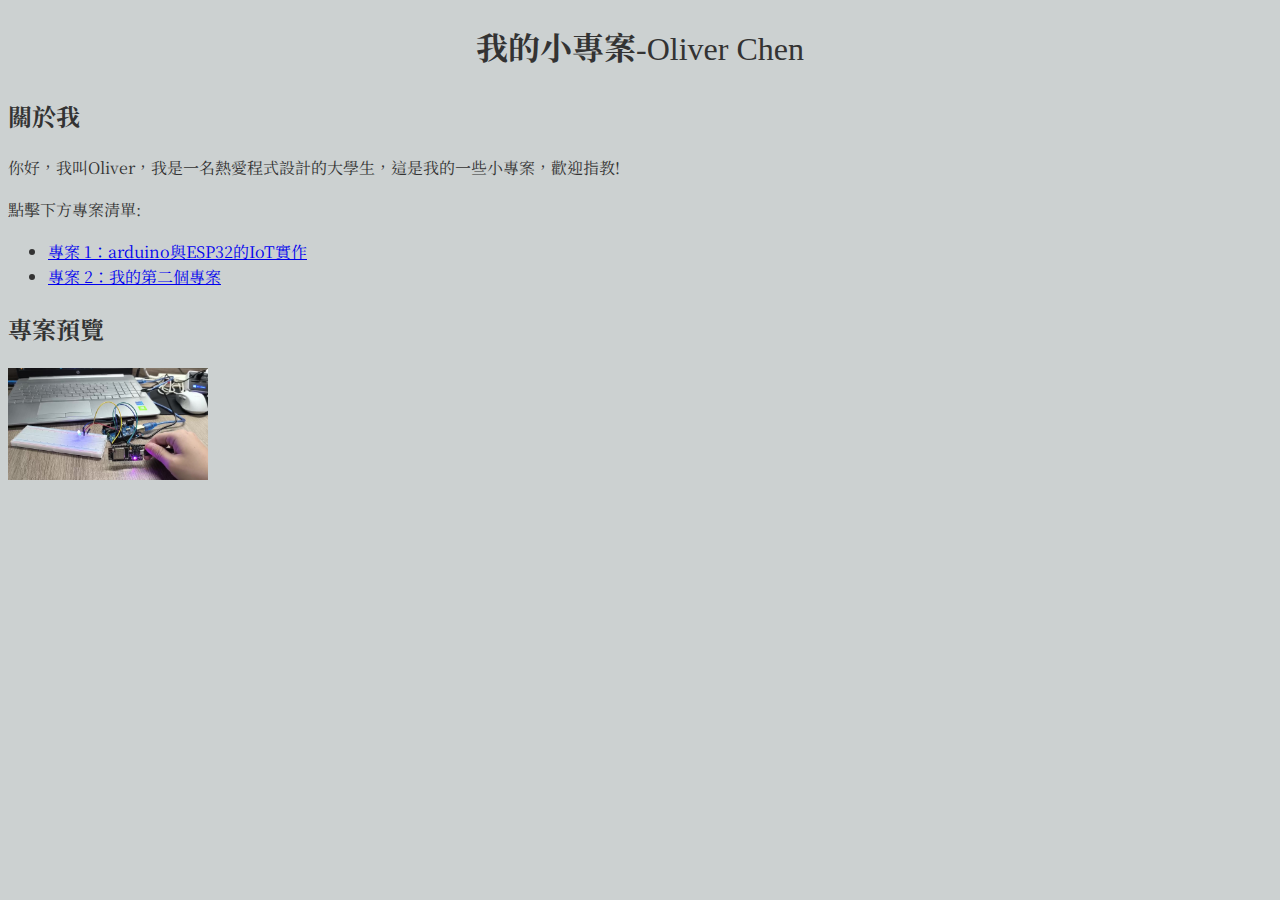
<file: index.html>
<!DOCTYPE html>
 <html lang="zh-TW">
 <head>
     <title>我的專案展示</title>    
<link rel="preconnect" href="https://fonts.googleapis.com">
     <link rel="preconnect" href="https://fonts.gstatic.com" crossorigin>
     <link href="https://fonts.googleapis.com/css2?family=Noto+Serif+TC:wght@200..900&display=swap" rel="stylesheet">
     <link rel="stylesheet" href="/css/style.css">
 </head>
 <body>
     <h1><CENTER>我的小專案<span lang="en">-Oliver Chen</span></CENTER></h1>
     <h2>關於我</h2>
     <p>你好，我叫Oliver，我是一名熱愛程式設計的大學生，這是我的一些小專案，歡迎指教!</p>
     
     <p>點擊下方專案清單:</p>
     <ul>
         <li><a href="projects/project1.html">專案 1：arduino與ESP32的IoT實作</a></li>
         <li><a href="projects/project2.html">專案 2：我的第二個專案</a></li>
     </ul>
     
     <h2>專案預覽</h2>
     <a href="projects/project1.html"><img src="/images/proj1-pic1.jpg" alt="專案 1 預覽" class="preview-img"></a>
</body>
</html>
</file>
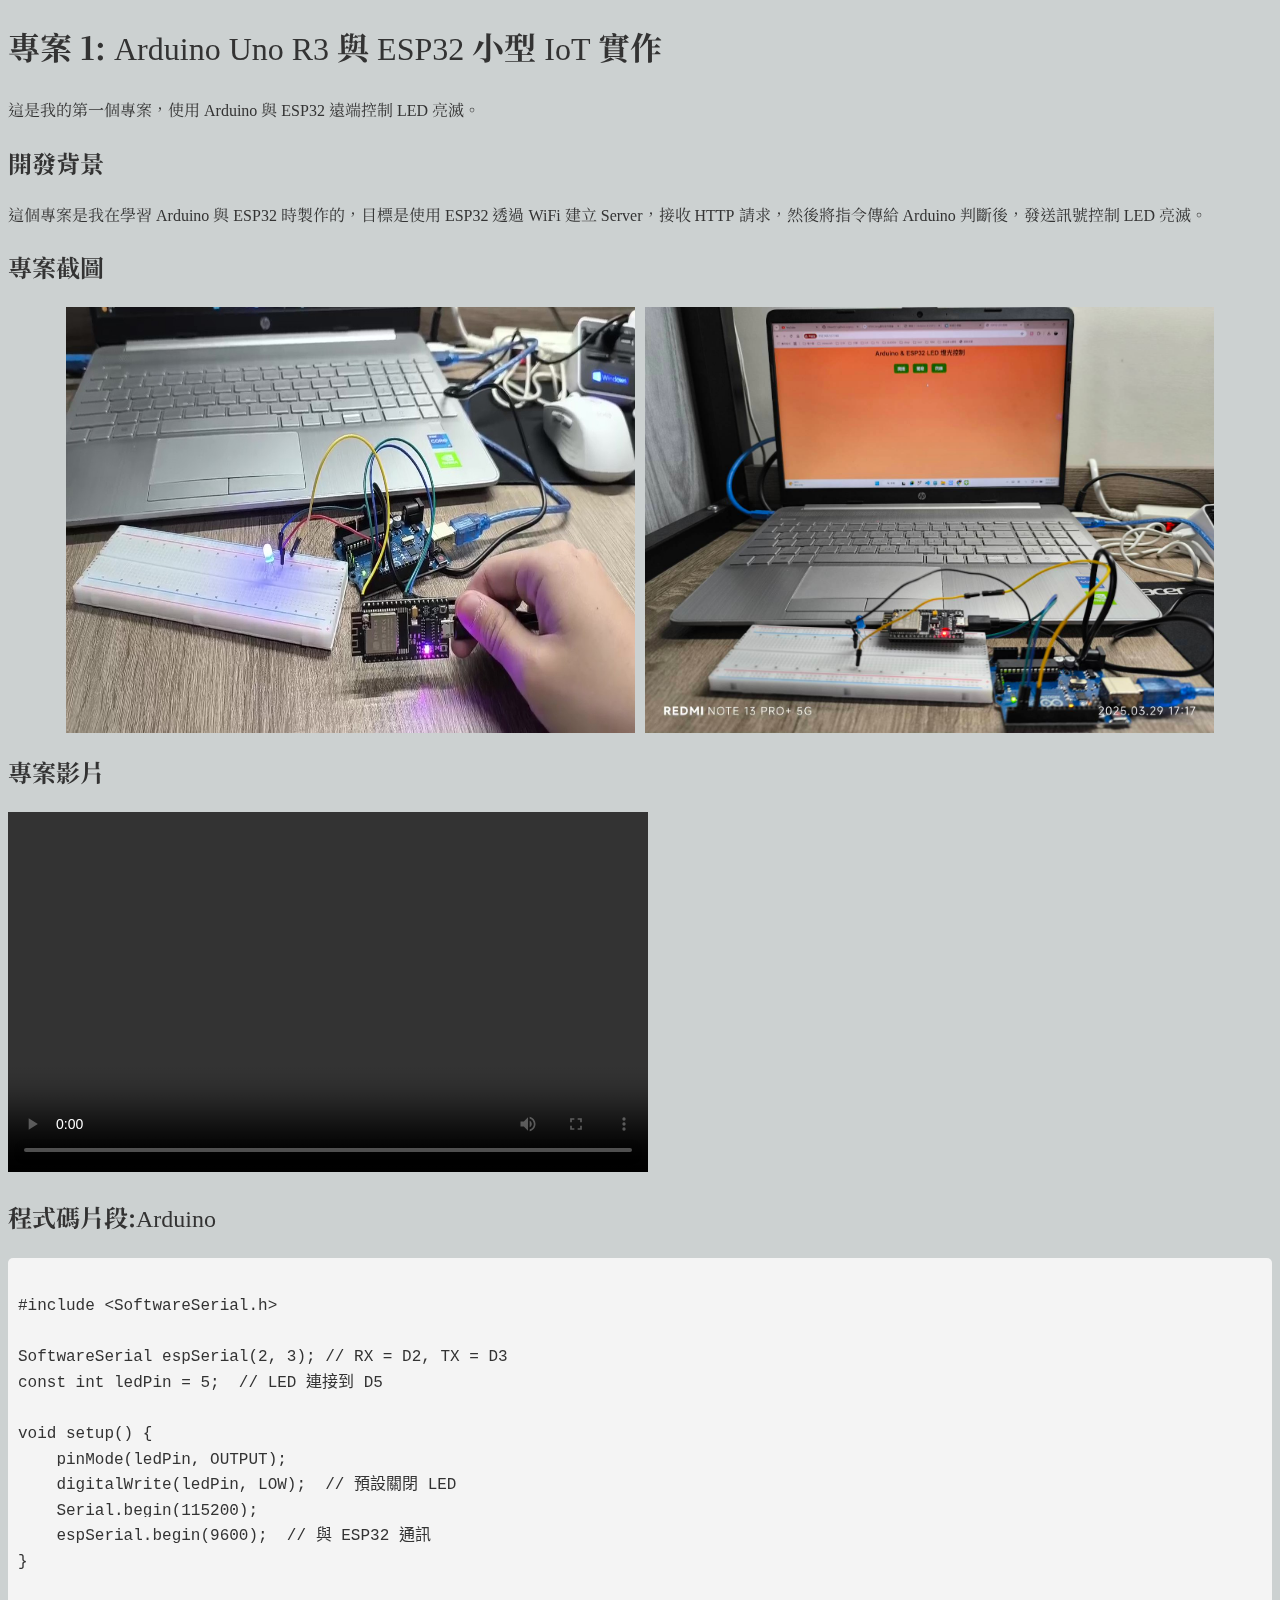
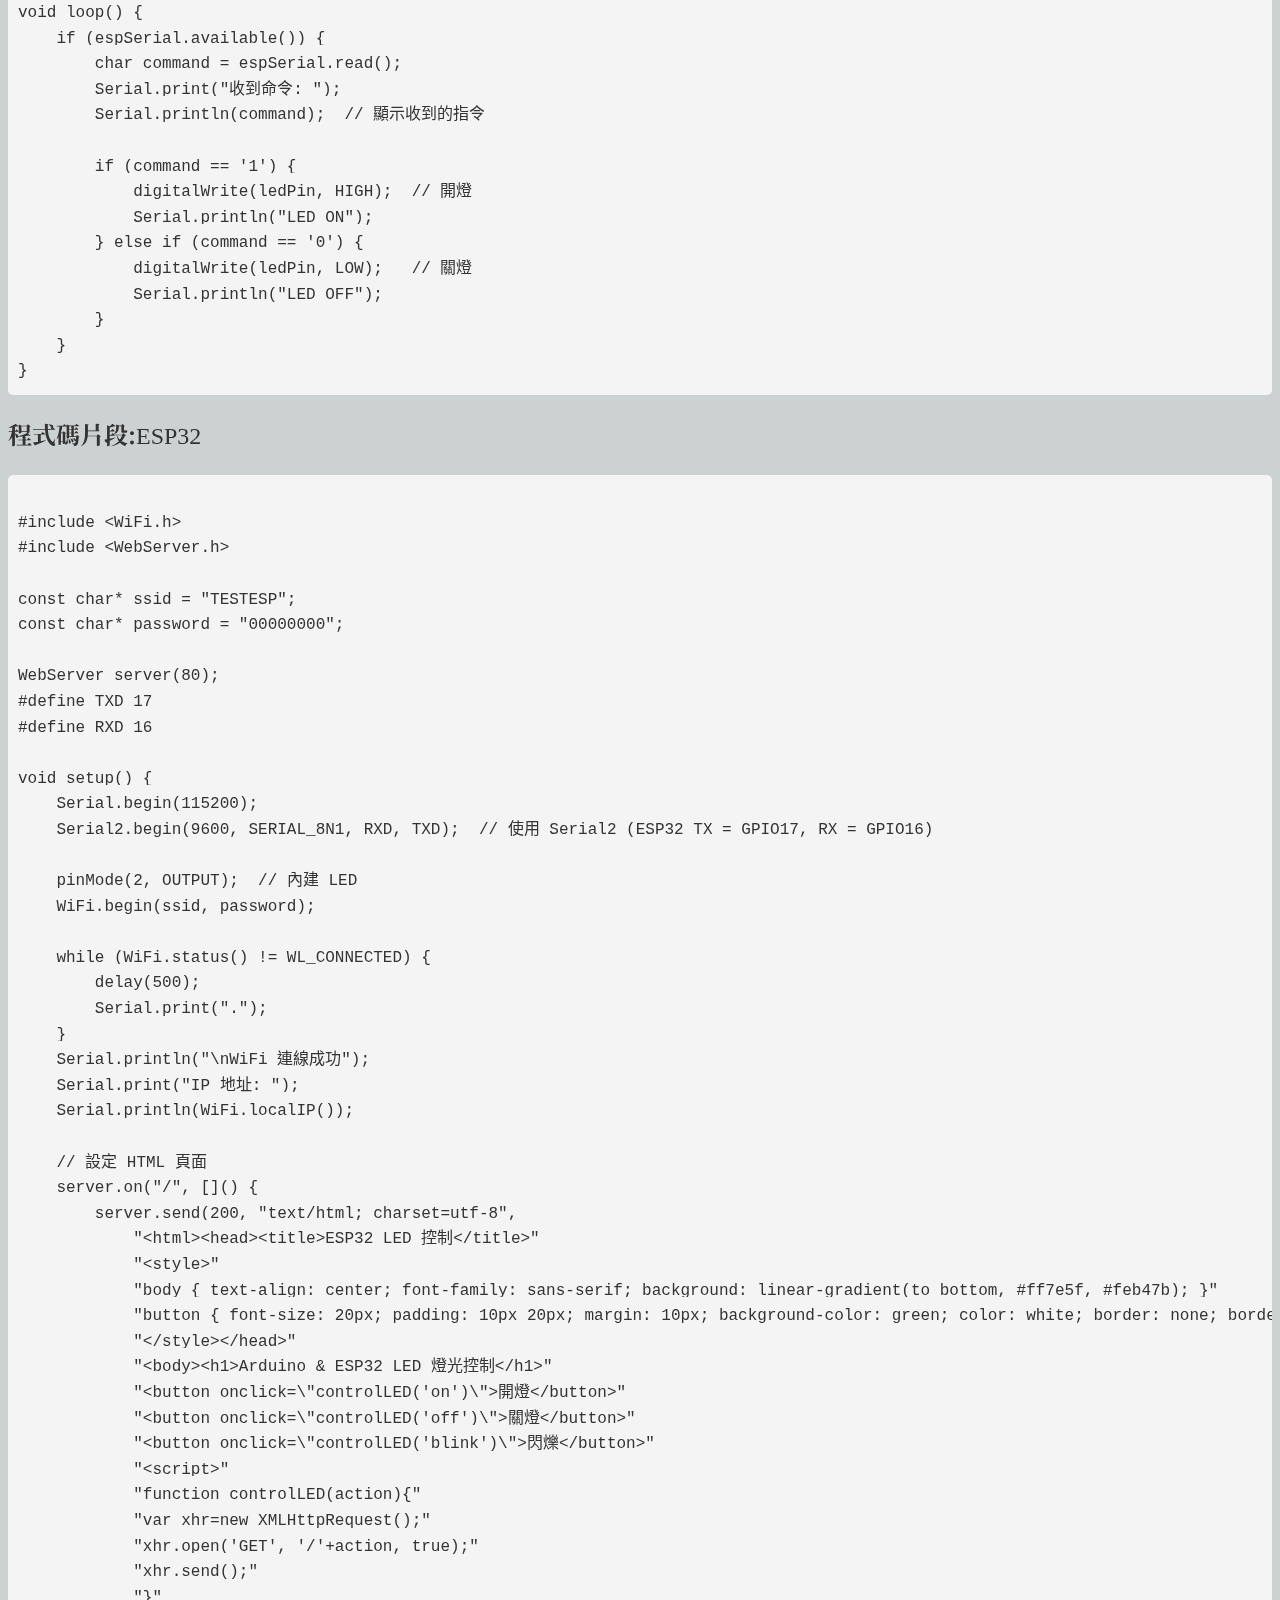
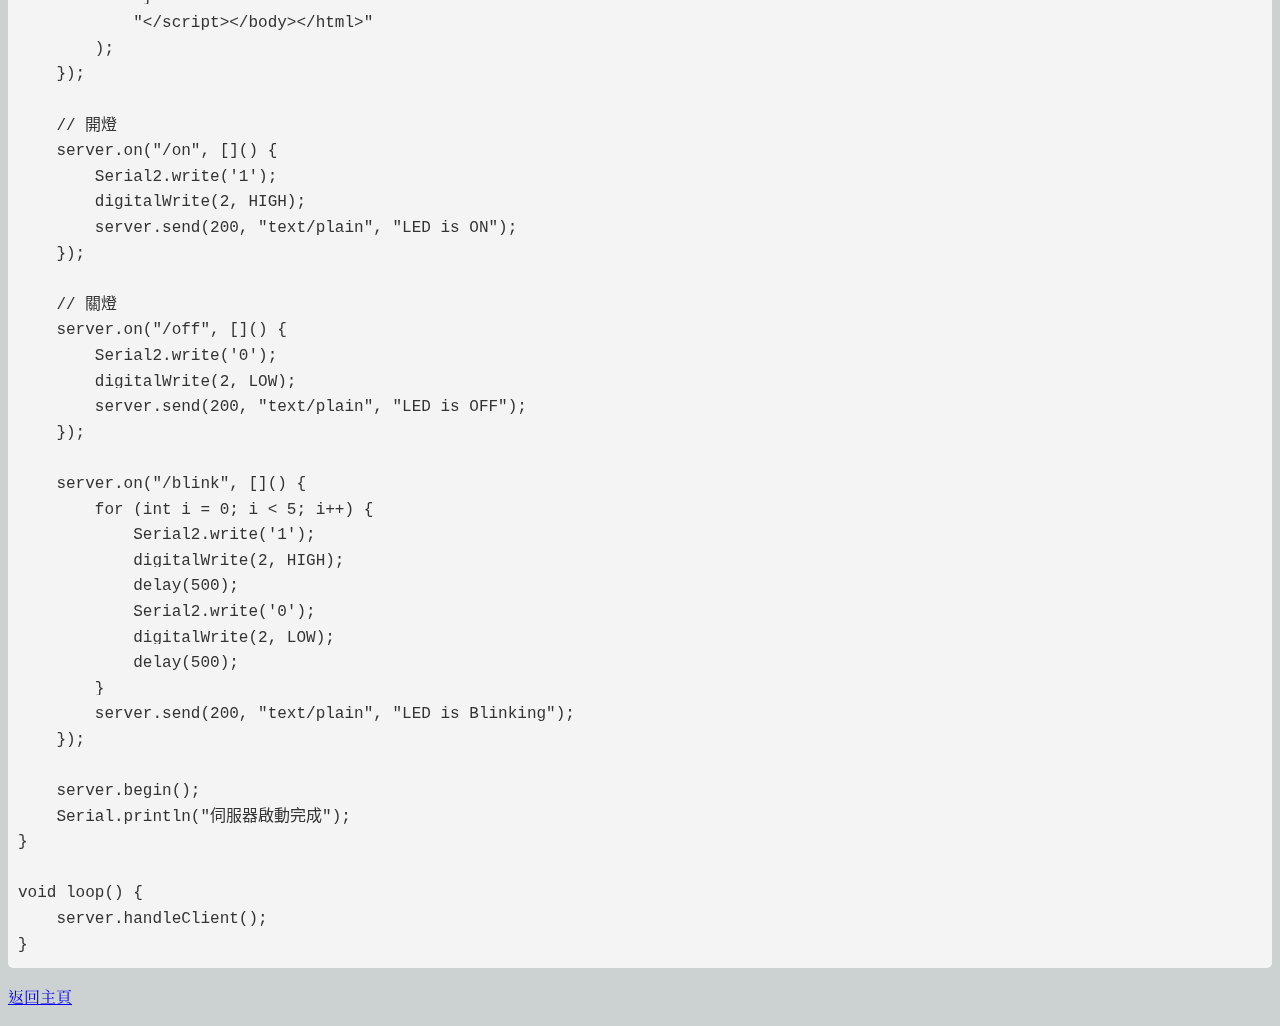
<file: projects/project1.html>
<!DOCTYPE html>
<html lang="zh-TW">
<head>
    <meta charset="UTF-8">
    <meta name="viewport" content="width=device-width, initial-scale=1.0">
    <meta name="description" content="使用 Arduino Uno R3 和 ESP32 進行 IoT 小型實作，透過 WiFi 控制 LED 亮滅">
    <title>專案 1 - Arduino & ESP32 IoT</title>
    <link rel="preconnect" href="https://fonts.googleapis.com">
    <link rel="preconnect" href="https://fonts.gstatic.com" crossorigin>
    <link href="https://fonts.googleapis.com/css2?family=Noto+Serif+TC:wght@200..900&display=swap" rel="stylesheet">
    <link rel="stylesheet" href="/css/style.css">
</head>
<body>

    <h1>專案 1: <span lang="en">Arduino Uno R3</span> 與 <span lang="en">ESP32</span> 小型 <span lang="en">IoT</span> 實作</h1>

    <p>這是我的第一個專案，使用 <span lang="en">Arduino</span> 與 <span lang="en">ESP32</span> 遠端控制 <span lang="en">LED</span> 亮滅。</p>

    <h2>開發背景</h2>
    <p>這個專案是我在學習 <span lang="en">Arduino</span> 與 <span lang="en">ESP32</span> 時製作的，目標是使用 <span lang="en">ESP32</span>
    透過 <span lang="en">WiFi</span> 建立 <span lang="en">Server</span>，接收 <span lang="en">HTTP</span> 請求，然後將指令傳給
    <span lang="en">Arduino</span> 判斷後，發送訊號控制 <span lang="en">LED</span> 亮滅。</p>

    <h2>專案截圖</h2>
    <div class="image-container">
    <img src="/images/proj1-pic1.jpg" alt="專案 1 截圖">
    <img src="/images/proj1-pic2.jpg" alt="專案 1 截圖 2">
    </div>

    <h2>專案影片</h2>
    <!-- 插入影片 -->
    <video width="640" height="360" controls>
    <source src="https://oliver051.github.io/videos/proj1-video.mp4" type="video/mp4">
    您的瀏覽器不支援 HTML5 影片標籤。
    </video>

    <h2>程式碼片段:<span lang="en">Arduino</span></h2>
    <pre><code>
#include &lt;SoftwareSerial.h&gt;

SoftwareSerial espSerial(2, 3); // RX = D2, TX = D3
const int ledPin = 5;  // LED 連接到 D5

void setup() {
    pinMode(ledPin, OUTPUT);
    digitalWrite(ledPin, LOW);  // 預設關閉 LED
    Serial.begin(115200);
    espSerial.begin(9600);  // 與 ESP32 通訊
}

void loop() {
    if (espSerial.available()) {
        char command = espSerial.read();
        Serial.print("收到命令: ");
        Serial.println(command);  // 顯示收到的指令

        if (command == '1') {
            digitalWrite(ledPin, HIGH);  // 開燈
            Serial.println("LED ON");
        } else if (command == '0') {
            digitalWrite(ledPin, LOW);   // 關燈
            Serial.println("LED OFF");
        }
    }
}</code></pre>
    
    <h2>程式碼片段:<span lang="en">ESP32</span></h2>
    <pre><code>
#include &lt;WiFi.h&gt;
#include &lt;WebServer.h&gt;

const char* ssid = "TESTESP";
const char* password = "00000000";

WebServer server(80);
#define TXD 17
#define RXD 16

void setup() {
    Serial.begin(115200);
    Serial2.begin(9600, SERIAL_8N1, RXD, TXD);  // 使用 Serial2 (ESP32 TX = GPIO17, RX = GPIO16)

    pinMode(2, OUTPUT);  // 內建 LED
    WiFi.begin(ssid, password);

    while (WiFi.status() != WL_CONNECTED) {
        delay(500);
        Serial.print(".");
    }
    Serial.println("\nWiFi 連線成功");
    Serial.print("IP 地址: ");
    Serial.println(WiFi.localIP());

    // 設定 HTML 頁面
    server.on("/", []() {
        server.send(200, "text/html; charset=utf-8",
            "&lt;html&gt;&lt;head&gt;&lt;title&gt;ESP32 LED 控制&lt;/title&gt;"
            "&lt;style&gt;"
            "body { text-align: center; font-family: sans-serif; background: linear-gradient(to bottom, #ff7e5f, #feb47b); }"
            "button { font-size: 20px; padding: 10px 20px; margin: 10px; background-color: green; color: white; border: none; border-radius: 10px; }"
            "&lt;/style&gt;&lt;/head&gt;"
            "&lt;body&gt;&lt;h1&gt;Arduino & ESP32 LED 燈光控制&lt;/h1&gt;"
            "&lt;button onclick=\"controlLED('on')\"&gt;開燈&lt;/button&gt;"
            "&lt;button onclick=\"controlLED('off')\"&gt;關燈&lt;/button&gt;"
            "&lt;button onclick=\"controlLED('blink')\"&gt;閃爍&lt;/button&gt;"
            "&lt;script&gt;"
            "function controlLED(action){"
            "var xhr=new XMLHttpRequest();"
            "xhr.open('GET', '/'+action, true);"
            "xhr.send();"
            "}"
            "&lt;/script&gt;&lt;/body&gt;&lt;/html&gt;"
        );
    });

    // 開燈
    server.on("/on", []() {
        Serial2.write('1');
        digitalWrite(2, HIGH);
        server.send(200, "text/plain", "LED is ON");
    });

    // 關燈
    server.on("/off", []() {
        Serial2.write('0');
        digitalWrite(2, LOW);
        server.send(200, "text/plain", "LED is OFF");
    });

    server.on("/blink", []() {
        for (int i = 0; i < 5; i++) {
            Serial2.write('1');
            digitalWrite(2, HIGH);
            delay(500);
            Serial2.write('0');
            digitalWrite(2, LOW);
            delay(500);
        }
        server.send(200, "text/plain", "LED is Blinking");
    });

    server.begin();
    Serial.println("伺服器啟動完成");
}

void loop() {
    server.handleClient();
}
</code></pre>

    <p><a href="/index.html">返回主頁</a></p>

</body>
</html>
</file>
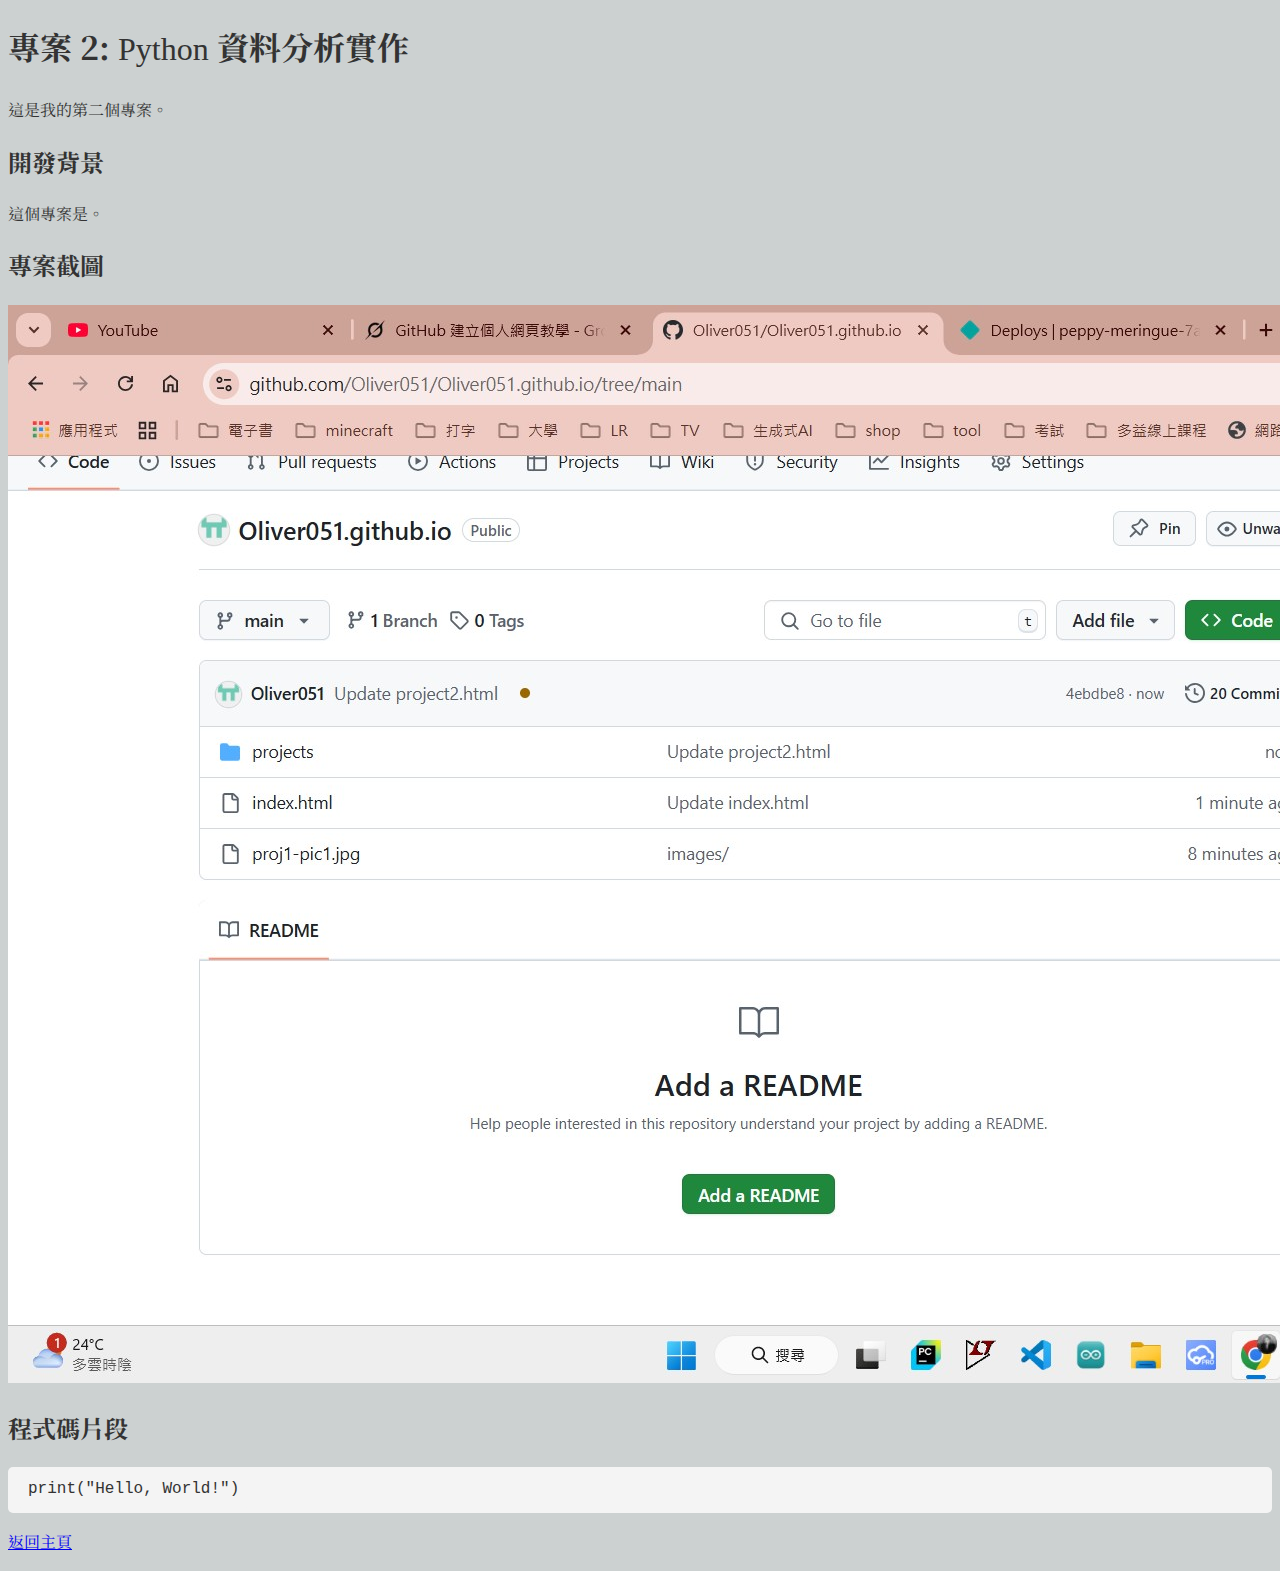
<file: projects/project2.html>
<!DOCTYPE html>
<html lang="zh-TW">
<head>
    <meta charset="UTF-8">
    <meta name="viewport" content="width=device-width, initial-scale=1.0">
    <meta name="description" content="Python程式實作">
    <title>專案 2 - Python</title>
    <link rel="preconnect" href="https://fonts.googleapis.com">
    <link rel="preconnect" href="https://fonts.gstatic.com" crossorigin>
    <link href="https://fonts.googleapis.com/css2?family=Noto+Serif+TC:wght@200..900&display=swap" rel="stylesheet">
    <link rel="stylesheet" href="/css/style.css">
</head>
<body>

    <h1>專案 2: <span lang="en">Python</span> 資料分析實作</h1>

    <p>這是我的第二個專案。</p>

    <h2>開發背景</h2>
    <p>這個專案是。</p>

    <h2>專案截圖</h2>
    <img src="/images/proj2-pic1.jpg" alt="專案 1 截圖" class="project-img">

    <h2>程式碼片段</h2>
    <pre><code>print("Hello, World!")</code></pre>

    <p><a href="/index.html">返回主頁</a></p>

</body>
</html>
</file>
<file: css/style.css>
body {
    background-color: #CCD1D1;
    font-family: "Noto Serif TC", "Times New Roman", serif;
    font-size: 16px;
    color: #333333; 
    line-height: 1.6; /* 提高閱讀性 */
}

/* 讓英文單詞使用更適合的字體 */
:lang(en) {
    font-family: "Times New Roman", serif;
    font-weight: 500;
}

.preview-img {
    width: 200px; /* 所有圖片預設寬度為 300px */
    height: auto; /* 高度自動調整，保持比例 */
}

.image-container {
    display: flex; 
    gap: 10px; /* 圖片之間的間距 */
    justify-content: center; /* 置中排列 */
}

.image-container img {
    width: 45%;
}

video {
}

/* 讓 `code`、`pre` 內的字體更清楚 */
pre, code {
    font-family: "Courier New", monospace;
    background-color: #f4f4f4;
    padding: 10px;
    border-radius: 5px;
    overflow-x: auto;
}
</file>
